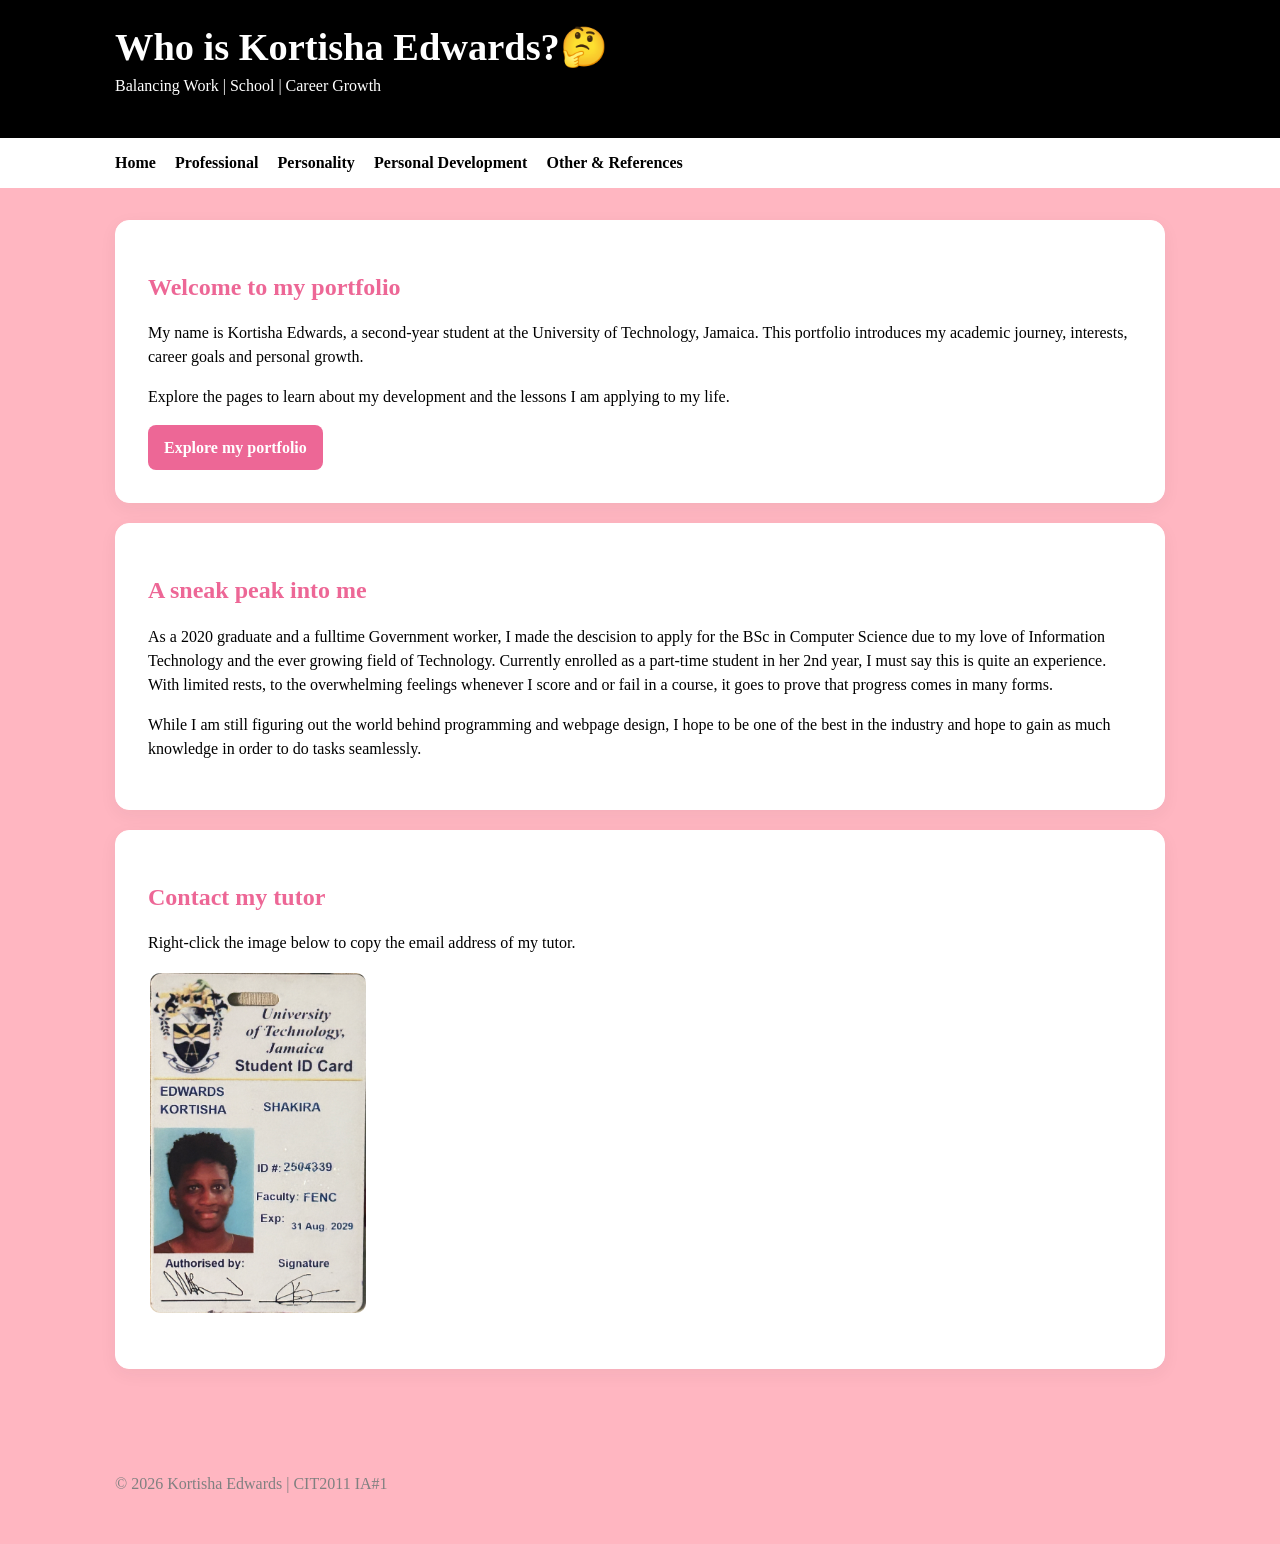
<file: index.html>
<!doctype html>
<html lang="en">
<head>
  <meta charset="utf-8">
  <meta name="viewport" content="width=device-width, initial-scale=1">
  <meta name="description" content="My student portfolio at UTech Jamaica.">
  <title>Home | My Portfolio</title>
  <link rel="stylesheet" href="style.css">
</head>
<body>
  <header>
    <div class="header-inner">
      <h1 class="site-title">Who is Kortisha Edwards?🤔</h1>
      <p class="tagline">Balancing Work | School | Career Growth </p>
    </div>
  </header>

  <nav aria-label="Main navigation">
    <ul>
      <li><a href="index.html">Home</a></li>
      <li><a href="professional.html">Professional</a></li>
      <li><a href="personality.html">Personality</a></li>
      <li><a href="personal-development.html">Personal Development</a></li>
      <li><a href="other.html">Other & References</a></li>
    </ul>
  </nav>

  <main>
    <section class="hero">
      <h2>Welcome to my portfolio</h2>
      <p>
        My name is Kortisha Edwards, a second-year student at the
        University of Technology, Jamaica. This portfolio introduces
        my academic journey, interests, career goals and personal growth.
        </p>
      <p>
        Explore the pages to learn about my development and the lessons 
        I am applying to my life.
        </p>
      <a class="button-link" href="professional.html">Explore my portfolio</a>
    </section>

    <section class="panel">
      <h2>A sneak peak into me</h2>
      <p>
        As a 2020 graduate and a fulltime Government worker, I made the 
        descision to apply for the BSc in Computer Science due to my love 
        of Information Technology and the ever growing field of Technology. 
        Currently enrolled as a part-time student in her 2nd year, I must 
        say this is quite an experience. With limited rests, to the 
        overwhelming feelings whenever I score and or fail in a course, 
        it goes to prove that progress comes in many forms.
        </p> 
      <p>
        While I am still figuring out the world behind programming and webpage
        design, I hope to be one of the best in the industry and hope to gain 
        as much knowledge in order to do tasks seamlessly.
        </p>
    </section>

    <section class="panel">
      <h2>Contact my tutor</h2>
      <p>Right-click the image below to copy the email address of my tutor.</p>
      <a href="mailto:sbadhika.utech@gmail.com?subject=CIT2011%20IA1%20Portfolio%20Website">
        <img
          class="profile-id"
          src="2504339.jpg"
          alt="My UTech student ID; right-click to copy email address of my tutor">
      </a>
      <p class="small-note">
      </p>
    </section>
  </main>

  <footer>
    <p>&copy; 2026 Kortisha Edwards | CIT2011 IA#1</p>
  </footer>
</body>
</html>
</file>
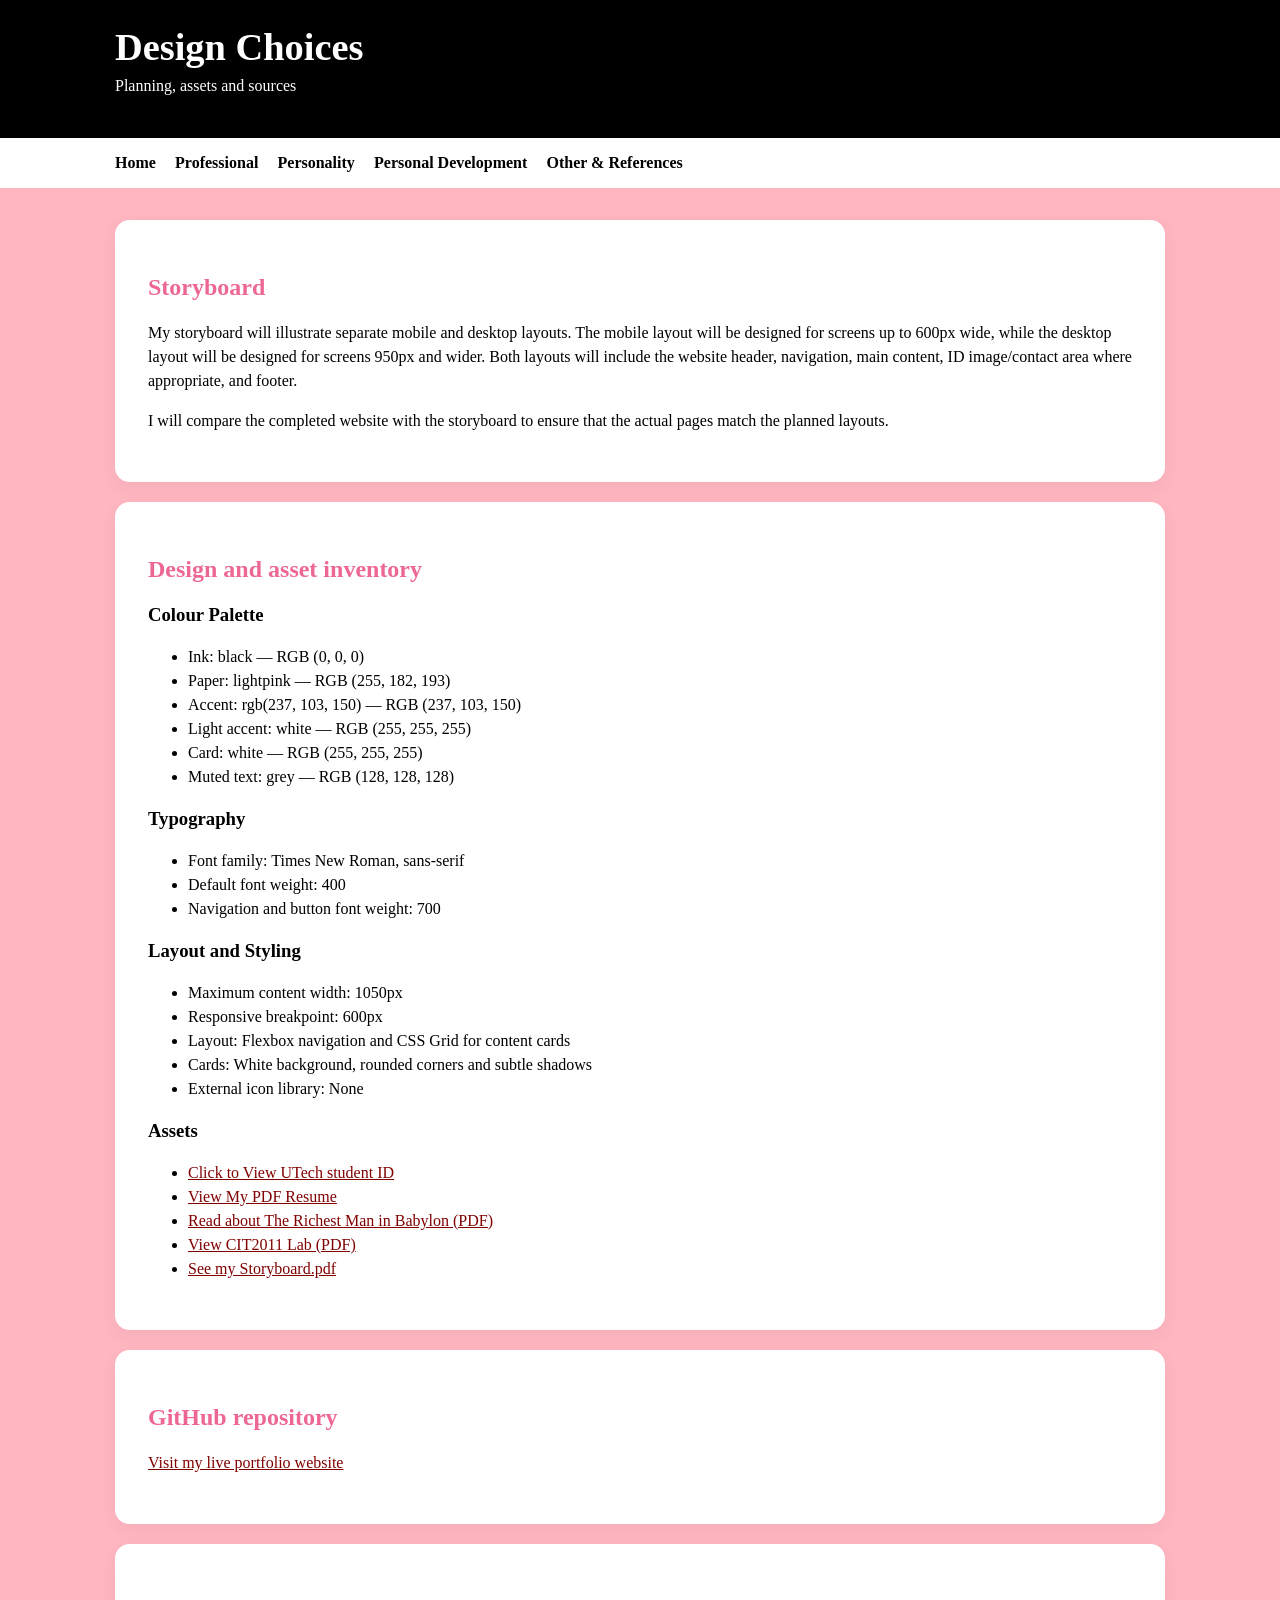
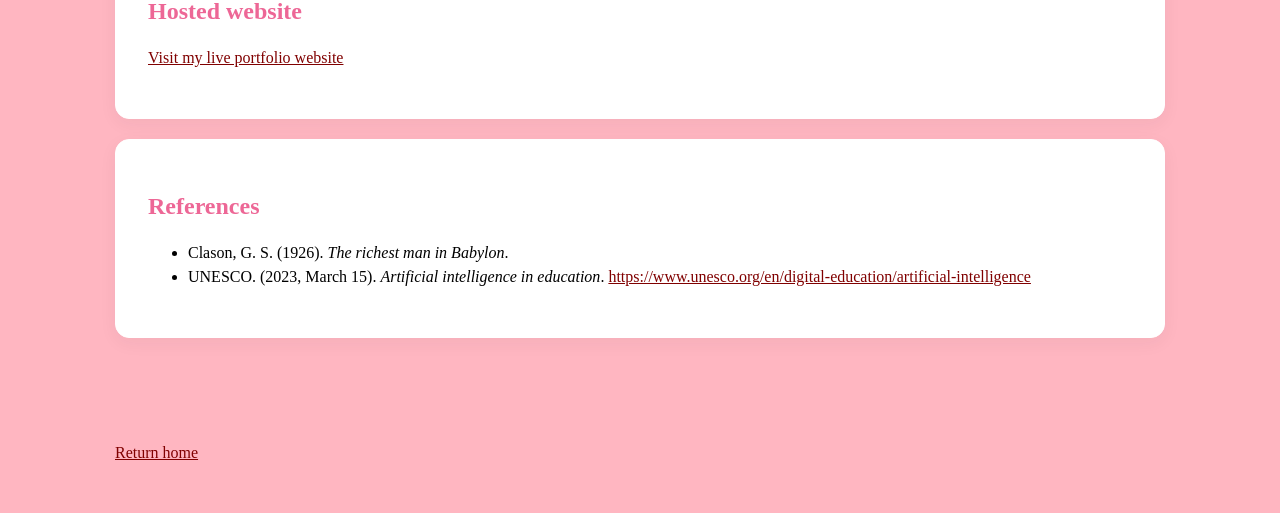
<file: other.html>
<!doctype html>
<html lang="en">
<head>
  <meta charset="utf-8">
  <meta name="viewport" content="width=device-width, initial-scale=1">
  <meta name="description" content="Portfolio design details, storyboard and references.">
  <title>Other & References | My Portfolio</title>
  <link rel="stylesheet" href="style.css">
</head>
<body>
  <header>
    <div class="header-inner">
      <h1 class="site-title">Design Choices</h1>
      <p class="tagline">Planning, assets and sources</p>
    </div>
  </header>

  <nav aria-label="Main navigation">
    <ul>
      <li><a href="index.html">Home</a></li>
      <li><a href="professional.html">Professional</a></li>
      <li><a href="personality.html">Personality</a></li>
      <li><a href="personal-development.html">Personal Development</a></li>
      <li><a href="other.html">Other & References</a></li>
    </ul>
  </nav>

  <main>
    <section class="panel">
      <h2>Storyboard</h2>
      <p>
        My storyboard will illustrate separate mobile and desktop layouts.
        The mobile layout will be designed for screens up to 600px wide, while the 
        desktop layout will be designed for screens 950px and wider.
        Both layouts will include the website header, navigation, main content,
        ID image/contact area where appropriate, and footer.
      </p>
      <p>
        I will compare the completed website with the storyboard to ensure that the 
        actual pages match the planned layouts.
      </p>
    </section>

    <section class="panel">
      <h2>Design and asset inventory</h2>

      <h3>Colour Palette</h3>
      <ul>
        <li>Ink: black — RGB (0, 0, 0)</li>
        <li>Paper: lightpink — RGB (255, 182, 193)</li>
        <li>Accent: rgb(237, 103, 150) — RGB (237, 103, 150)</li>
        <li>Light accent: white — RGB (255, 255, 255)</li>
        <li>Card: white — RGB (255, 255, 255)</li>
        <li>Muted text: grey — RGB (128, 128, 128)</li>
      </ul>

      <h3>Typography</h3>
      <ul>
        <li>Font family: Times New Roman, sans-serif</li>
        <li>Default font weight: 400</li>
        <li>Navigation and button font weight: 700</li>
      </ul>

      <h3>Layout and Styling</h3>
      <ul>
        <li>Maximum content width: 1050px</li>
        <li>Responsive breakpoint: 600px</li>
        <li>Layout: Flexbox navigation and CSS Grid for content cards</li>
        <li>Cards: White background, rounded corners and subtle shadows</li>
        <li>External icon library: None</li>
      </ul>

      <h3>Assets</h3>
      <ul>
        <li>
          <a href="2504339.jpg" target="_blank"
             rel="noreferrer noopener">Click to View UTech student ID</a>
        </li>
        <li>
          <a href="Profile.pdf" target="_blank" 
             rel="noreferrer noopener">View My PDF Resume</a>
        </li>
        <li>
          <a href="16-05-2021-070111The-Richest-Man-in-Babylon.pdf" target="_blank"
             rel="noreferrer noopener">Read about The Richest Man in Babylon (PDF)</a>
        </li>
        <li>
          <a href="CIT2011_Developer_Tools_Practical_Lab%20Week%201.pdf" target="_blank"
             rel="noreferrer noopener">View CIT2011 Lab (PDF)</a>
        </li>
        <li>
          <a href="storyboard-2504339.pdf" target="_blank"
             rel="noreferrer noopener">See my Storyboard.pdf </a> 
        </li>
      </ul>
    </section>

    <section class="panel">
      <h2>GitHub repository</h2>
      <p>
        <a href="https://kedwards-spec.github.io/K.Edwards---Portfolio/" target="_blank"
           rel="noopener noreferrer">
          Visit my live portfolio website
        </a>
      </p>
    </section>

    <section class="panel">
      <h2>Hosted website</h2>
      <p>
         <a href="https://kedwards-spec.github.io/K.Edwards---Portfolio/" target="_blank"
           rel="noopener noreferrer">
          Visit my live portfolio website
        </a>
      </p>
    </section>

    <section class="panel">
      <h2>References</h2>
      <ul>
        <li>
          Clason, G. S. (1926). <em>The richest man in Babylon</em>.
        </li>
        <li>
          UNESCO. (2023, March 15). <em>Artificial intelligence in education</em>. 
          <a href="https://www.unesco.org/en/digital-education/artificial-intelligence" target="_blank" 
             rel="noopener noreferrer">
            https://www.unesco.org/en/digital-education/artificial-intelligence
          </a>
        </li>
      </ul>
    </section>
  </main>

  <footer><p><a href="index.html">Return home</a></p></footer>
</body>
</html>
</file>
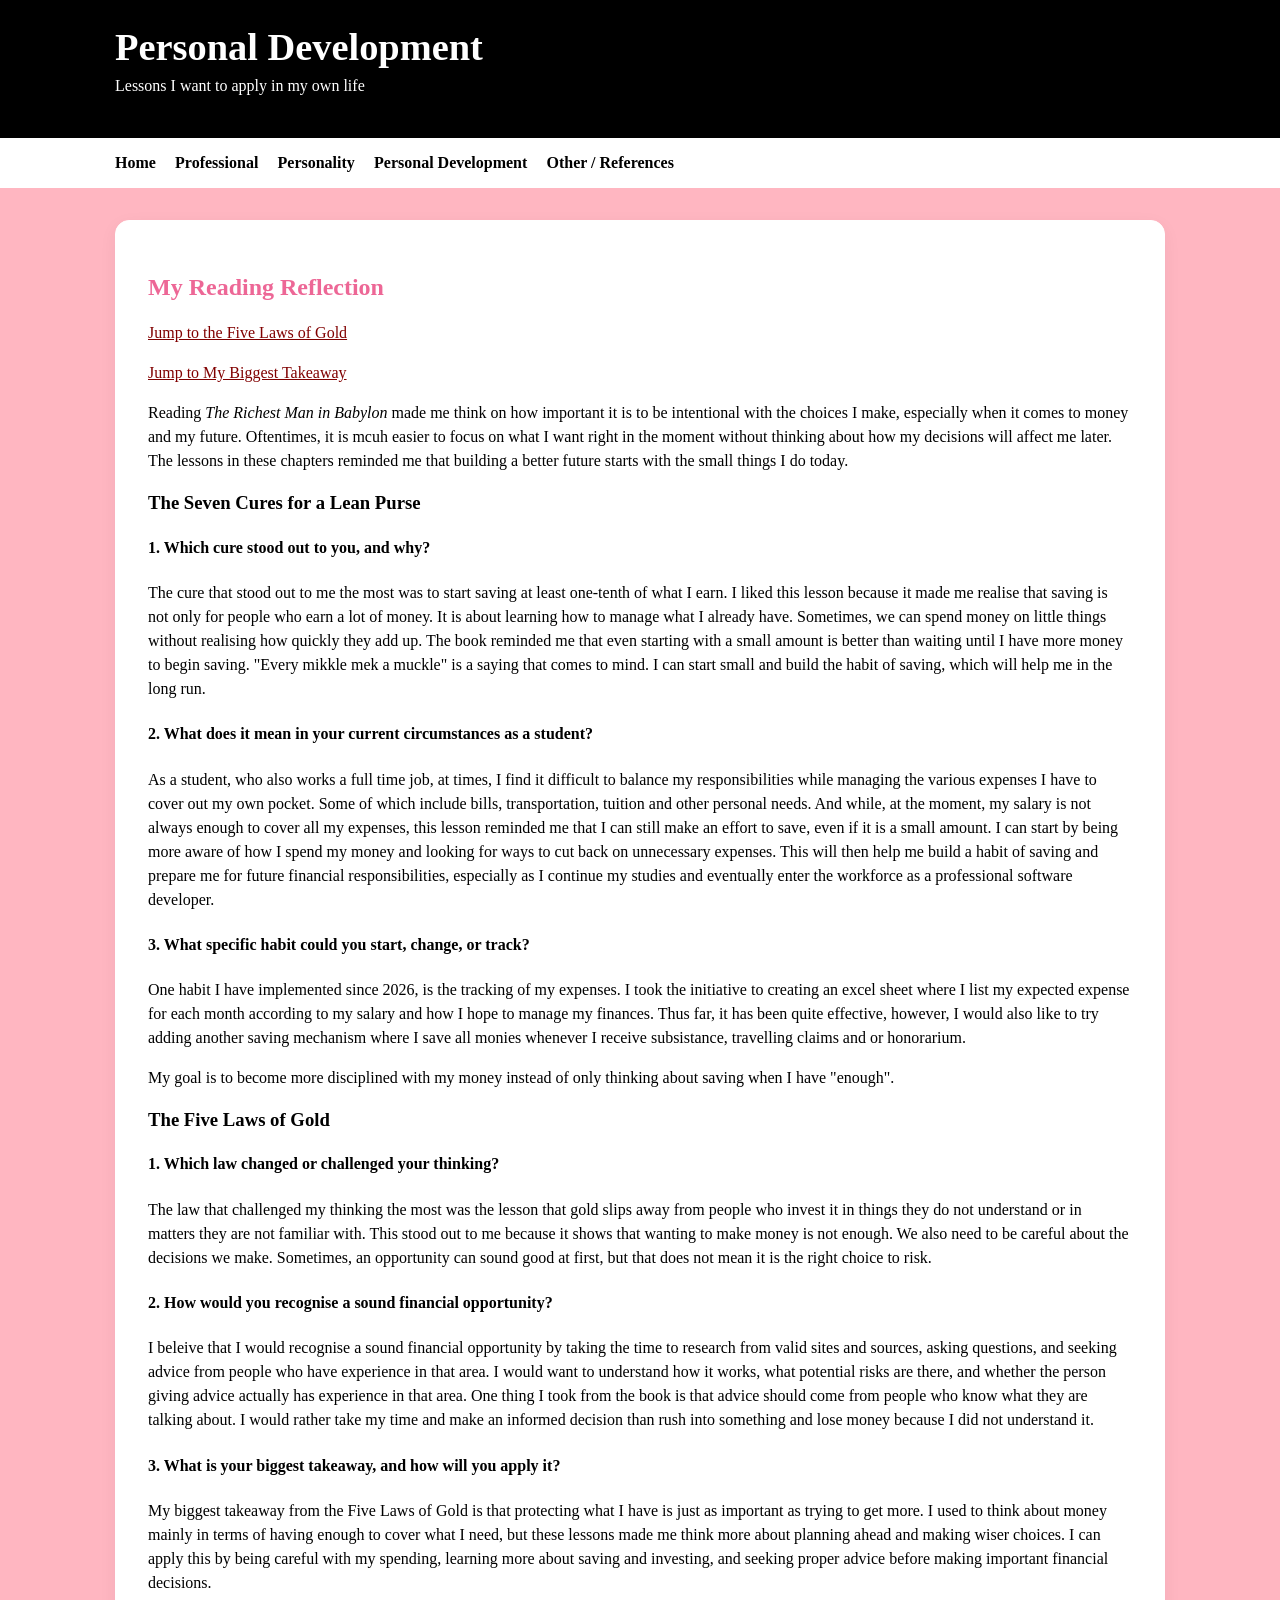
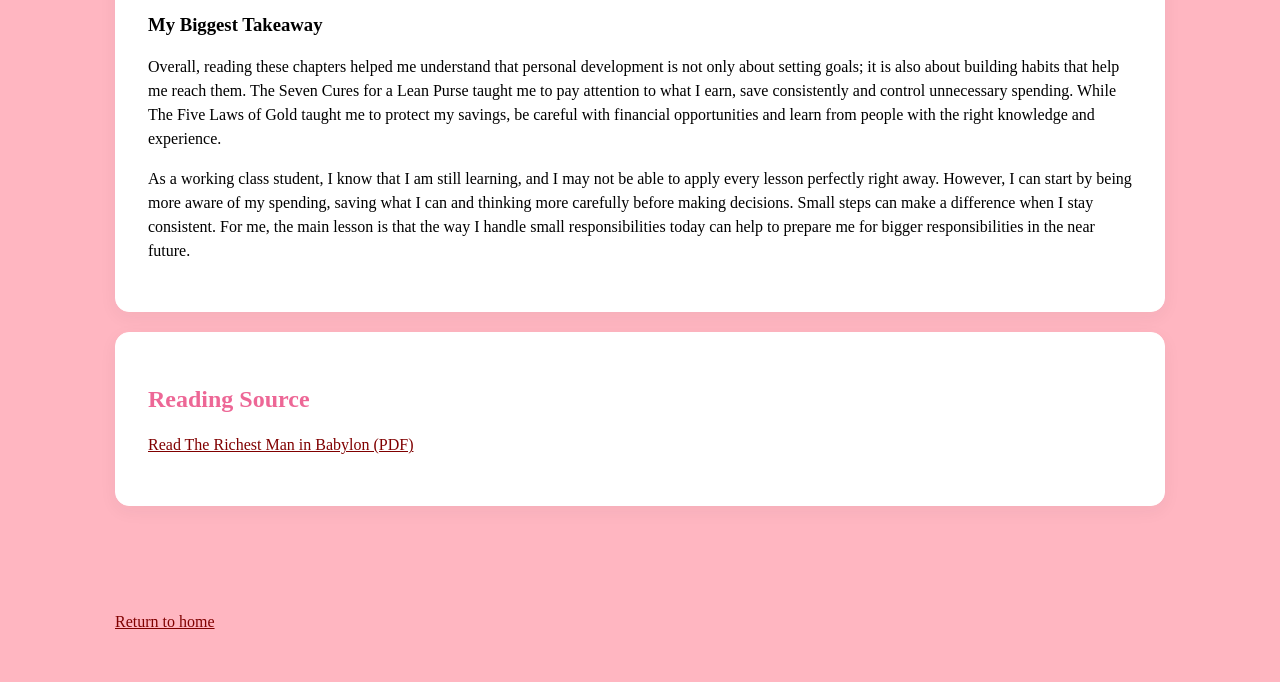
<file: personal-development.html>
<!doctype html>
<html lang="en">
<head>
  <meta charset="utf-8">
  <meta name="viewport" content="width=device-width, initial-scale=1">
  <meta name="description" content="My personal development reflections on The Richest Man in Babylon.">
  <title>Personal Development | My Portfolio</title>
  <link rel="stylesheet" href="style.css">
</head>

<body>
  <header>
    <div class="header-inner">
      <h1 class="site-title">Personal Development</h1>
      <p class="tagline">Lessons I want to apply in my own life</p>
    </div>
  </header>

  <nav aria-label="Main navigation">
    <ul>
      <li><a href="index.html">Home</a></li>
      <li><a href="professional.html">Professional</a></li>
      <li><a href="personality.html">Personality</a></li>
      <li><a href="personal-development.html">Personal Development</a></li>
      <li><a href="other.html">Other / References</a></li>
    </ul>
  </nav>

  <main>
    <section class="panel">
      <h2>My Reading Reflection</h2>
      
      <p><a href="#five-laws">Jump to the Five Laws of Gold</a>
      <p><a href="#takeaway">Jump to My Biggest Takeaway</a></p>

      <p>
        Reading <em>The Richest Man in Babylon</em> made me think on how 
        important it is to be intentional with the choices I make, especially 
        when it comes to money and my future. Oftentimes, it is mcuh easier to focus 
        on what I want right in the moment without thinking about how my decisions
        will affect me later. The lessons in these chapters reminded 
        me that building a better future starts with the small things I do today.
      </p>

      <!-- THE SEVEN CURES FOR A LEAN PURSE -->

      <h3 id="seven-cures">The Seven Cures for a Lean Purse</h3>

      <h4>1. Which cure stood out to you, and why?</h4>

      <p>
        The cure that stood out to me the most was to start saving at least 
        one-tenth of what I earn. I liked this lesson because it made me realise 
        that saving is not only for people who earn a lot of money. It is about 
        learning how to manage what I already have. Sometimes, we can spend money 
        on little things without realising how quickly they add up. The book 
        reminded me that even starting with a small amount is better than waiting 
        until I have more money to begin saving. "Every mikkle mek a muckle" is a 
        saying that comes to mind. I can start small and build the habit of saving, 
        which will help me in the long run.
      </p>

      <h4>2. What does it mean in your current circumstances as a student?</h4>

      <p>
        As a student, who also works a full time job, at times, I find it difficult to balance 
        my responsibilities while managing the various expenses I have to cover out my own pocket.
        Some of which include bills, transportation, tuition and other personal needs. 
        And while, at the moment, my salary is not always enough to cover all my expenses, this
        lesson reminded me that I can still make an effort to save, even if it is a small amount.
        I can start by being more aware of how I spend my money and looking for ways to cut back
        on unnecessary expenses. This will then help me build a habit of saving and prepare me for
        future financial responsibilities, especially as I continue my studies and eventually enter
        the workforce as a professional software developer.  
      </p>

      <h4>3. What specific habit could you start, change, or track?</h4>

      <p>
        One habit I have implemented since 2026, is the tracking of my expenses. I took the initiative
        to creating an excel sheet where I list my expected expense for each month according to my 
        salary and how I hope to manage my finances. Thus far, it has been quite effective, however, 
        I would also like to try adding another saving mechanism where I save all monies whenever  
        I receive subsistance, travelling claims and or honorarium. </p>
      <p>
        My goal is to become more disciplined with my money instead of only thinking 
        about saving when I have "enough".
      </p>

      <!-- THE FIVE LAWS OF GOLD -->

      <h3 id="five-laws">The Five Laws of Gold</h3>

      <h4>1. Which law changed or challenged your thinking?</h4>

      <p>
        The law that challenged my thinking the most was the lesson that gold slips away 
        from people who invest it in things they do not understand or in matters they 
        are not familiar with. This stood out to me because it shows that wanting to 
        make money is not enough. We also need to be careful about the decisions we make. 
        Sometimes, an opportunity can sound good at first, but that does not mean it is 
        the right choice to risk.
      </p>

      <h4>2. How would you recognise a sound financial opportunity?</h4>

      <p>
        I beleive that I would recognise a sound financial opportunity by taking the time 
        to research from valid sites and sources, asking questions, and seeking advice from 
        people who have experience in that area. I would want to understand how 
        it works, what potential risks are there, and whether the person giving advice
        actually has experience in that area. One thing I took from the book is that 
        advice should come from people who know what they are talking about. I would
        rather take my time and make an informed decision than rush into something and 
        lose money because I did not understand it.
      </p>

      <h4>3. What is your biggest takeaway, and how will you apply it?</h4>

      <p>
        My biggest takeaway from the Five Laws of Gold is that protecting what I have 
        is just as important as trying to get more. I used to think about money mainly 
        in terms of having enough to cover what I need, but these lessons made me think 
        more about planning ahead and making wiser choices. I can apply this by being 
        careful with my spending, learning more about saving and investing, and seeking 
        proper advice before making important financial decisions.
      </p>

      <!-- MY BIGGEST TAKEAWAY -->

      <h3 id="takeaway">My Biggest Takeaway</h3>

      <p>
        Overall, reading these chapters helped me understand that personal development 
        is not only about setting goals; it is also about building habits that help me 
        reach them. The Seven Cures for a Lean Purse taught me to pay attention to what 
        I earn, save consistently and control unnecessary spending. While The Five Laws of 
        Gold taught me to protect my savings, be careful with financial opportunities and 
        learn from people with the right knowledge and experience.
      </p>

      <p>
        As a working class student, I know that I am still learning, and I may not be able 
        to apply every lesson perfectly right away. However, I can start by being more aware 
        of my spending, saving what I can and thinking more carefully before making decisions. 
        Small steps can make a difference when I stay consistent. For me, the main lesson is 
        that the way I handle small responsibilities today can help to prepare me for bigger 
        responsibilities in the near future.
      </p>
    </section>

    <!-- READING SOURCE -->

    <section class="panel">
      <h2>Reading Source</h2>

      <p>
        <a
          href="16-05-2021-070111The-Richest-Man-in-Babylon.pdf"
          target="_blank"
          rel="noopener noreferrer"
        >
          Read The Richest Man in Babylon (PDF)
        </a>
      </p>
    </section>
  </main>

  <footer>
    <p><a href="index.html">Return to home</a></p>
  </footer>
</body>
</html>
</file>
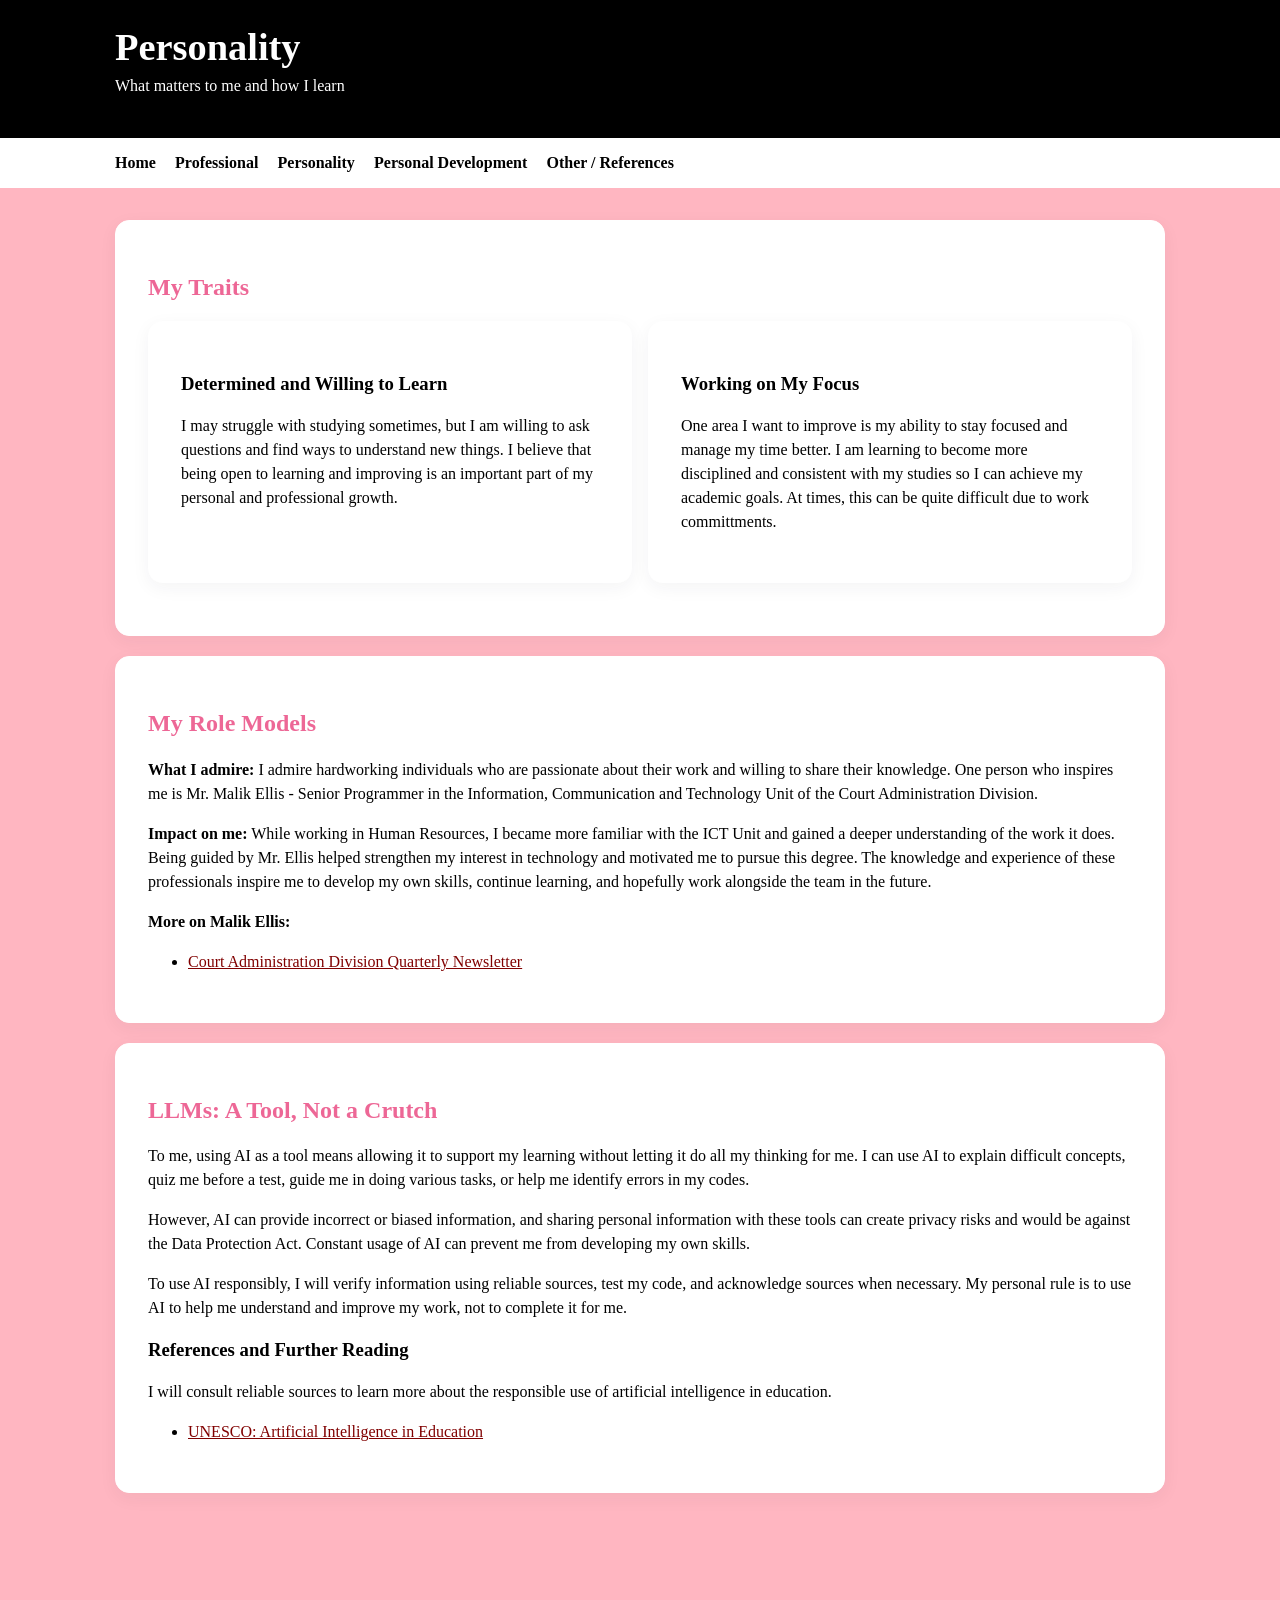
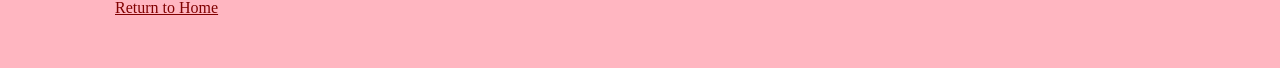
<file: personality.html>
<!doctype html>
<html lang="en">
<head>
  <meta charset="utf-8">
  <meta name="viewport" content="width=device-width, initial-scale=1">
  <meta name="description" content="My personality traits, role models, and thoughts on responsible AI use.">
  <title>Personality | My Portfolio</title>
  <link rel="stylesheet" href="style.css">
</head>

<body>
  <header>
    <div class="header-inner">
      <h1 class="site-title">Personality</h1>
      <p class="tagline">What matters to me and how I learn</p>
    </div>
  </header>

  <nav aria-label="Main navigation">
    <ul>
      <li><a href="index.html">Home</a></li>
      <li><a href="professional.html">Professional</a></li>
      <li><a href="personality.html" aria-current="page">Personality</a></li>
      <li><a href="personal-development.html">Personal Development</a></li>
      <li><a href="other.html">Other / References</a></li>
    </ul>
  </nav>

  <main>
    <section class="panel">
      <h2>My Traits</h2>

      <div class="grid">
        <article class="project-card">
          <h3>Determined and Willing to Learn</h3>
          <p>
            I may struggle with studying sometimes, but I am willing 
            to ask questions and find ways to understand new things. 
            I believe that being open to learning and improving is an 
            important part of my personal and professional growth.
          </p>
        </article>

        <article class="project-card">
          <h3>Working on My Focus</h3>
          <p>
            One area I want to improve is my ability to stay focused 
            and manage my time better. I am learning to become more 
            disciplined and consistent with my studies so I can achieve 
            my academic goals. At times, this can be quite difficult due 
            to work committments.
          </p>
        </article>
      </div>
    </section>

    <section class="panel">
      <h2>My Role Models</h2>

      <p>
        <strong>What I admire:</strong>
        I admire hardworking individuals who are passionate about their work
        and willing to share their knowledge. One person who inspires me is
        Mr. Malik Ellis - Senior Programmer in the Information, Communication 
        and Technology Unit of the Court Administration Division.
      </p>
      <p>
        <strong>Impact on me:</strong>
        While working in Human Resources, I became more familiar with the
        ICT Unit and gained a deeper understanding of the work it does.
        Being guided by Mr. Ellis helped strengthen my interest in technology
        and motivated me to pursue this degree. The knowledge and experience
        of these professionals inspire me to develop my own skills, continue
        learning, and hopefully work alongside the team in the future.
      </p>
      <p>
          <strong>More on Malik Ellis:</strong>
        </p>
      <ul>      
        <li>
          <a href="QUARTERLY-NEWSLETTER-2nd-Quarter-July-September-2025.pdf"
             target="_blank"
             rel="noopener noreferrer">
            Court Administration Division Quarterly Newsletter
          </a>
        </li>
      </ul>
             
    </section>

    <section class="panel">
      <h2>LLMs: A Tool, Not a Crutch</h2>

      <p>
        To me, using AI as a tool means allowing it to support my learning
        without letting it do all my thinking for me. I can use AI to explain
        difficult concepts, quiz me before a test, guide me in doing various 
        tasks, or help me identify errors in my codes.
      </p>

      <p>
        However, AI can provide incorrect or biased information, and sharing
        personal information with these tools can create privacy risks and 
        would be against the Data Protection Act. Constant usage of AI can 
        prevent me from developing my own skills.
      </p>

      <p>
        To use AI responsibly, I will verify information using reliable
        sources, test my code, and acknowledge sources when necessary.
        My personal rule is to use AI to help me understand and improve my
        work, not to complete it for me.
      </p>

      <h3>References and Further Reading</h3>

      <p>
        I will consult reliable sources to learn more about the responsible
        use of artificial intelligence in education.
      </p>

      <ul>
        <li>
          <a href="https://www.unesco.org/en/digital-education/artificial-intelligence"
             target="_blank"
             rel="noopener noreferrer">
            UNESCO: Artificial Intelligence in Education
          </a>
        </li>

      </ul>
    </section>
  </main>

  <footer>
    <p><a href="index.html">Return to Home</a></p>
  </footer>
</body>
</html>
</file>
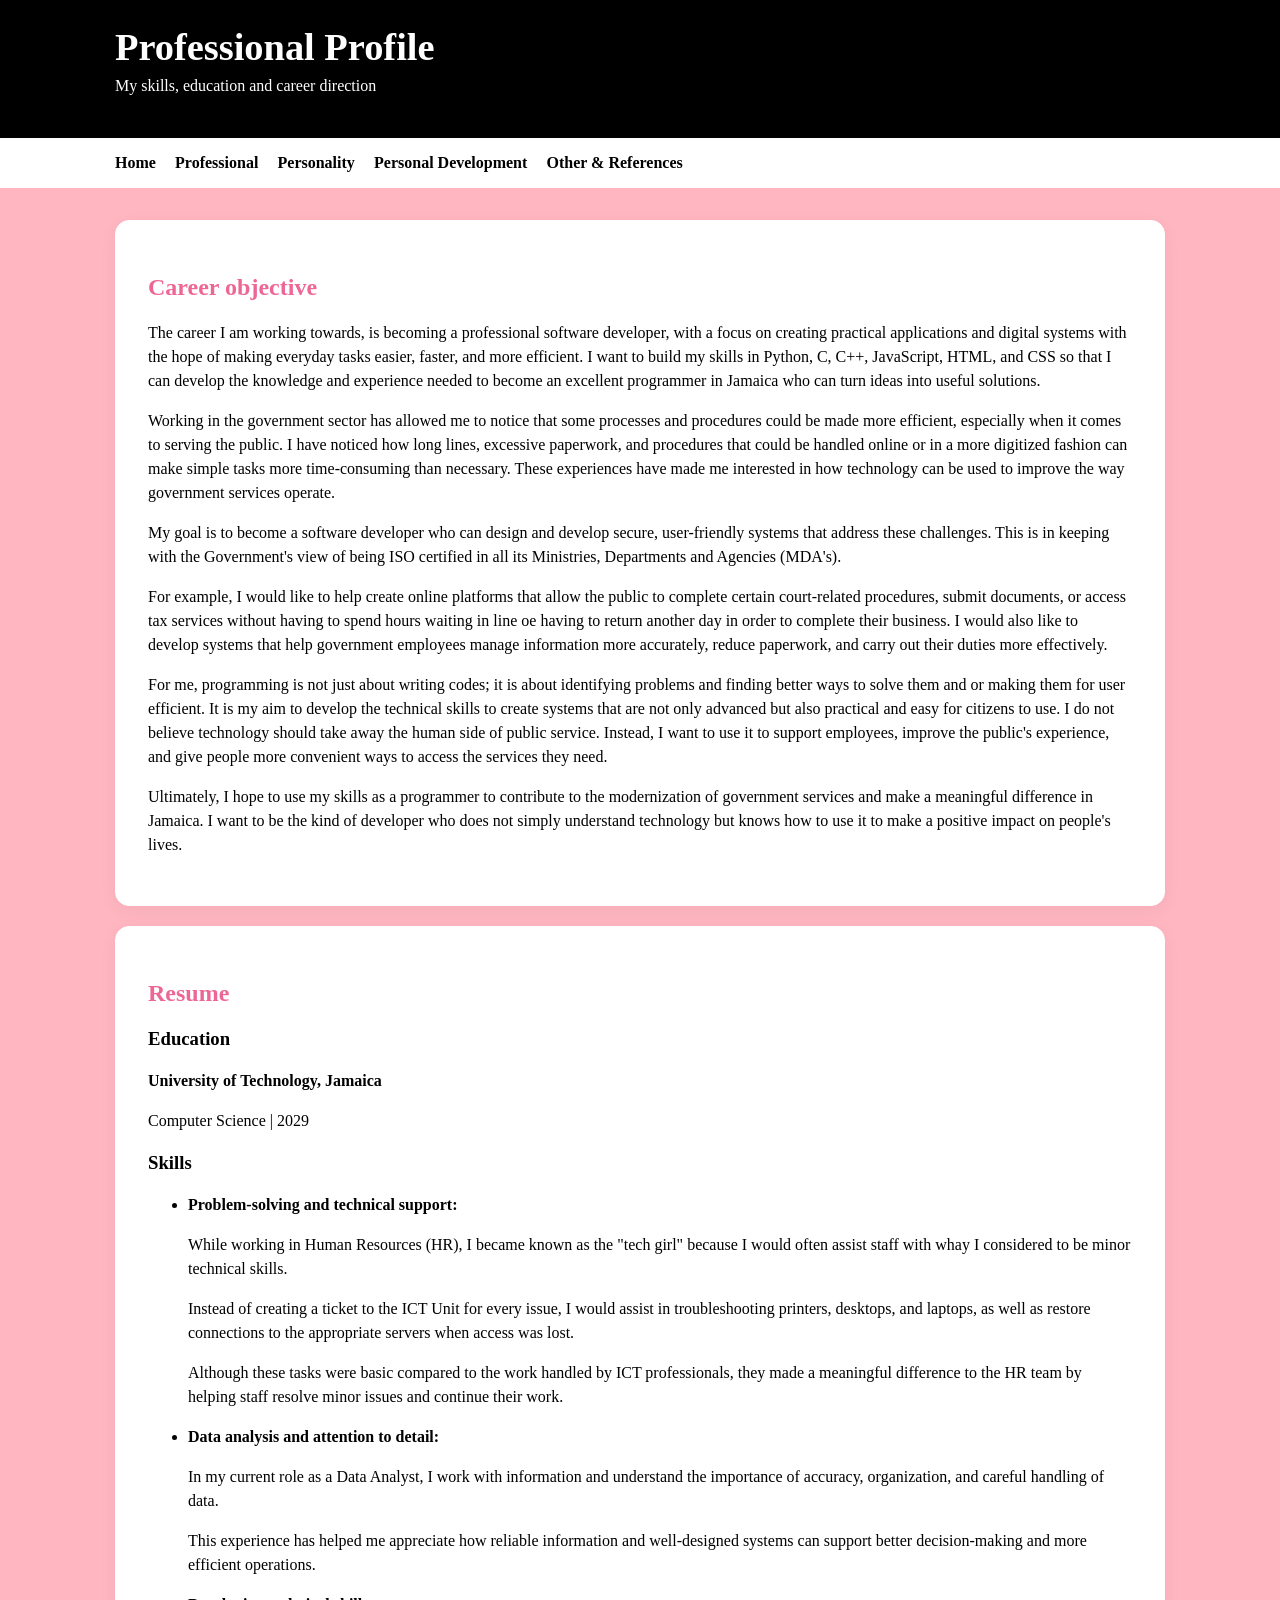
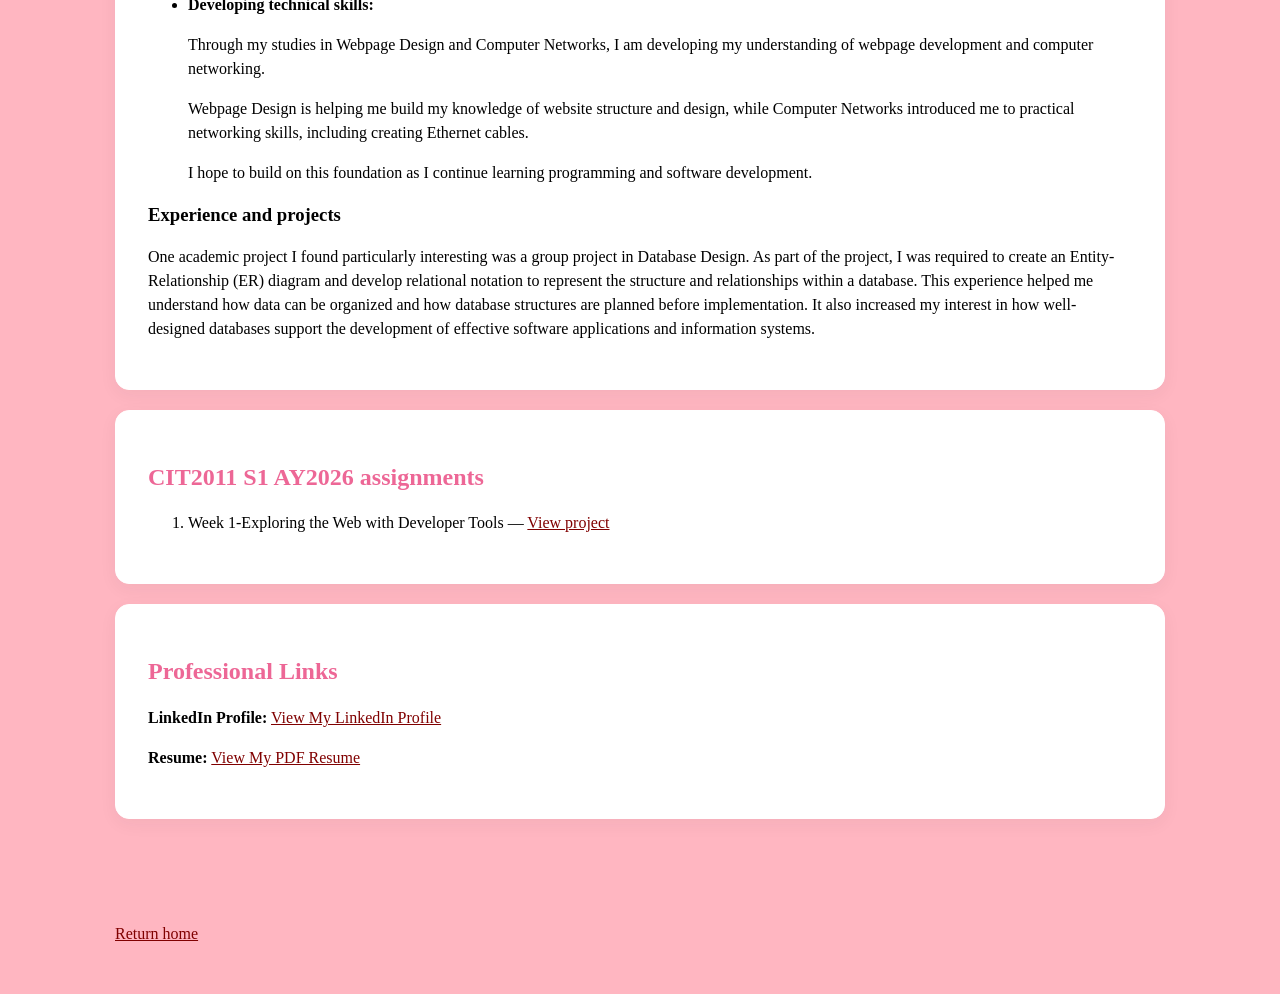
<file: professional.html>
<!doctype html>
<html lang="en">
<head>
  <meta charset="utf-8">
  <meta name="viewport" content="width=device-width, initial-scale=1">
  <meta name="description" content="My career goals, resume and academic projects.">
  <title>Professional | My Portfolio</title>
  <link rel="stylesheet" href="style.css">
</head>
<body>
  <header>
    <div class="header-inner">
      <h1 class="site-title">Professional Profile</h1>
      <p class="tagline">My skills, education and career direction</p>
    </div>
  </header>

  <nav aria-label="Main navigation">
    <ul>
      <li><a href="index.html">Home</a></li>
      <li><a href="professional.html">Professional</a></li>
      <li><a href="personality.html">Personality</a></li>
      <li><a href="personal-development.html">Personal Development</a></li>
      <li><a href="other.html">Other & References</a></li>
    </ul>
  </nav>

  <main>
    <section class="panel">
      <h2>Career objective</h2>
      <p>
        The career I am working towards, is becoming a professional software 
        developer, with a focus on creating practical applications and digital 
        systems with the hope of making everyday tasks easier, faster, and more 
        efficient. I want to build my skills in Python, C, C++, JavaScript, 
        HTML, and CSS so that I can develop the knowledge and experience needed 
        to become an excellent programmer in Jamaica who can turn ideas into 
        useful solutions.
        </p>
      <p>
        Working in the government sector has allowed me to notice that some 
        processes and procedures could be made more efficient, especially 
        when it comes to serving the public. I have noticed how long lines, 
        excessive paperwork, and procedures that could be handled online or 
        in a more digitized fashion can make simple tasks more time-consuming 
        than necessary. These experiences have made me interested in how 
        technology can be used to improve the way government services operate.
        </p>
      <p>
        My goal is to become a software developer who can design and develop 
        secure, user-friendly systems that address these challenges. This is 
        in keeping with the Government's view of being ISO certified in all 
        its Ministries, Departments and Agencies (MDA's).
        </p>  
      <p>
        For example, I would like to help create online platforms that allow 
        the public to complete certain court-related procedures, submit 
        documents, or access tax services without having to spend hours waiting 
        in line oe having to return another day in order to complete their 
        business. I would also like to develop systems that help government 
        employees manage information more accurately, reduce paperwork, and 
        carry out their duties more effectively.
        </p>
      <p>
        For me, programming is not just about writing codes; it is about 
        identifying problems and finding better ways to solve them and or 
        making them for user efficient. It is my aim to develop the technical 
        skills to create systems that are not only advanced but also practical 
        and easy for citizens to use. I do not believe technology should take 
        away the human side of public service. Instead, I want to use it to 
        support employees, improve the public's experience, and give people 
        more convenient ways to access the services they need.
        </p>
      <p>
        Ultimately, I hope to use my skills as a programmer to contribute to 
        the modernization of government services and make a meaningful 
        difference in Jamaica. I want to be the kind of developer who does 
        not simply understand technology but knows how to use it to make a 
        positive impact on people's lives.
        </p>
    </section>

    <section class="panel">
      <h2>Resume</h2>
      <h3>Education</h3>
      <p><strong>University of Technology, Jamaica</strong></p>
      <p>Computer Science | 2029 </p>

      <h3>Skills</h3>
      <ul>
        <li>
            <strong>Problem-solving and technical support:</strong>
        <p>
            While working in Human Resources (HR), I became known as the 
            "tech girl" because I would often assist staff with whay I 
            considered to be minor technical skills.
            </p> 
        <p>
            Instead of creating a ticket to the ICT Unit for every issue, 
            I would assist in troubleshooting printers, desktops, and 
            laptops, as well as restore connections to the appropriate 
            servers when access was lost.
            </p> 
        <p> 
            Although these tasks were basic compared to the work handled 
            by ICT professionals, they made a meaningful difference to 
            the HR team by helping staff resolve minor issues and continue 
            their work.
            </p>
        </li>

        <li>
            <strong>Data analysis and attention to detail:</strong>
        <p>
            In my current role as a Data Analyst, I work with information 
            and understand the importance of accuracy, organization, and 
            careful handling of data.
            </p> 
        <p>
            This experience has helped me appreciate how reliable information 
            and well-designed systems can support better decision-making and 
            more efficient operations.
            </p> 
        <li>
        
            <strong>Developing technical skills:</strong>
        <p>
            Through my studies in Webpage Design and Computer Networks, I am 
            developing my understanding of webpage development and computer 
            networking.
            </p>
        <p>
            Webpage Design is helping me build my knowledge of website structure 
            and design, while Computer Networks introduced me to practical 
            networking skills, including creating Ethernet cables.
            </p>
        <p>
            I hope to build on this foundation as I continue learning programming 
            and software development.
            </p>

        </li>
      </ul>

      <h3>Experience and projects</h3>
      <p>
        One academic project I found particularly interesting was a group 
        project in Database Design. As part of the project, I was required 
        to create an Entity-Relationship (ER) diagram and develop relational 
        notation to represent the structure and relationships within a database. 
        This experience helped me understand how data can be organized and 
        how database structures are planned before implementation. It also 
        increased my interest in how well-designed databases support the 
        development of effective software applications and information systems.
        </p>
    </section>

    <section class="panel">
      <h2>CIT2011 S1 AY2026 assignments</h2>
      <ol>
        <li>Week 1-Exploring the Web with Developer Tools — <a href="CIT2011_Developer_Tools_Practical_Lab%20Week%201.pdf">View project</a>
        </li>
      </ol>
    </section>

    <section class="panel">
        <h2>Professional Links</h2>
        <p>
        <strong>LinkedIn Profile:</strong>
        <a href="https://www.linkedin.com/in/kortisha-edwards-3714b0220/"
           target="_blank"
           rel="noopener noreferrer">
            View My LinkedIn Profile
        </a>
        </p>

        <p>
        <strong>Resume:</strong>
        <a href="Profile.pdf" target="_blank">
            View My PDF Resume
        </a>
        </p>
    </section>
  </main>

  <footer><p><a href="index.html">Return home</a></p></footer>
</body>
</html>
</file>
<file: style.css>
:root {
  --ink: black;
  --paper: lightpink;
  --accent: rgb(237, 103, 150);
  --accent-light: white;
  --card: white;
  --muted: grey;
  --font-main: "Times New Roman", sans-serif;
  --page-width: 1050px;
}

* {
  box-sizing: border-box;
}

body {
  margin: 0;
  background: var(--paper);
  color: var(--ink);
  font-family: var(--font-main);
  line-height: 1.5;
}

header {
  background: var(--ink);
  color: white;
  padding: 1.5rem 1rem;
}

.header-inner,
main,
footer {
  width: min(100% - 2rem, var(--page-width));
  margin-inline: auto;
}

.site-title {
  margin: 0;
  font-size: clamp(1.6rem, 4vw, 2.4rem);
}

.tagline {
  margin-top: 0.25rem;
  color: var(--accent-light);
}

nav {
  background: var(--accent-light);
}

nav ul {
  width: min(100% - 2rem, var(--page-width));
  margin: 0 auto;
  padding: 0.8rem 0;
  list-style: none;
  display: flex;
  flex-wrap: wrap;
  gap: 0.5rem 1.2rem;
}

nav a {
  color: var(--ink);
  font-weight: 700;
  text-decoration: none;
}

nav a:hover,
nav a:focus {
  text-decoration: underline;
}

main {
  padding: 2rem 0 3rem;
  min-height: 65vh;
}

.hero,
.panel,
.project-card {
  background: var(--card);
  border: 1px solid white;
  border-radius: 14px;
  padding: clamp(1rem, 3vw, 2rem);
  margin-bottom: 1.25rem;
  box-shadow: 0 5px 18px rgb(32 39 53 / 5%);
}

h1,
h2,
h3 {
  line-height: 1.2;
}

h2 {
  color: var(--accent);
}

a {
  color: maroon;
}

a:focus-visible {
  outline: 3px solid lightcoral;
  outline-offset: 3px;
}

.button-link {
  display: inline-block;
  padding: 0.65rem 1rem;
  border-radius: 8px;
  background: var(--accent);
  color: white;
  text-decoration: none;
  font-weight: 700;
}

.button-link:hover {
  background: maroon;
}

.grid {
  display: grid;
  grid-template-columns: repeat(2, minmax(0, 1fr));
  gap: 1rem;
}

.profile-id {
  max-width: 220px;
  width: 100%;
  height: auto;
  border-radius: 12px;
  border: 2px solid var(--accent-light);
}

.small-note {
  color: var(--muted);
  font-size: 0.92rem;
}

footer {
  padding: 1.2rem 0 2rem;
  color: var(--muted);
}

@media (max-width: 600px) {
  nav ul {
    flex-direction: column;
    gap: 0.45rem;
  }

  .grid {
    grid-template-columns: 1fr;
  }

  main {
    padding-top: 1rem;
  }
}
</file>
